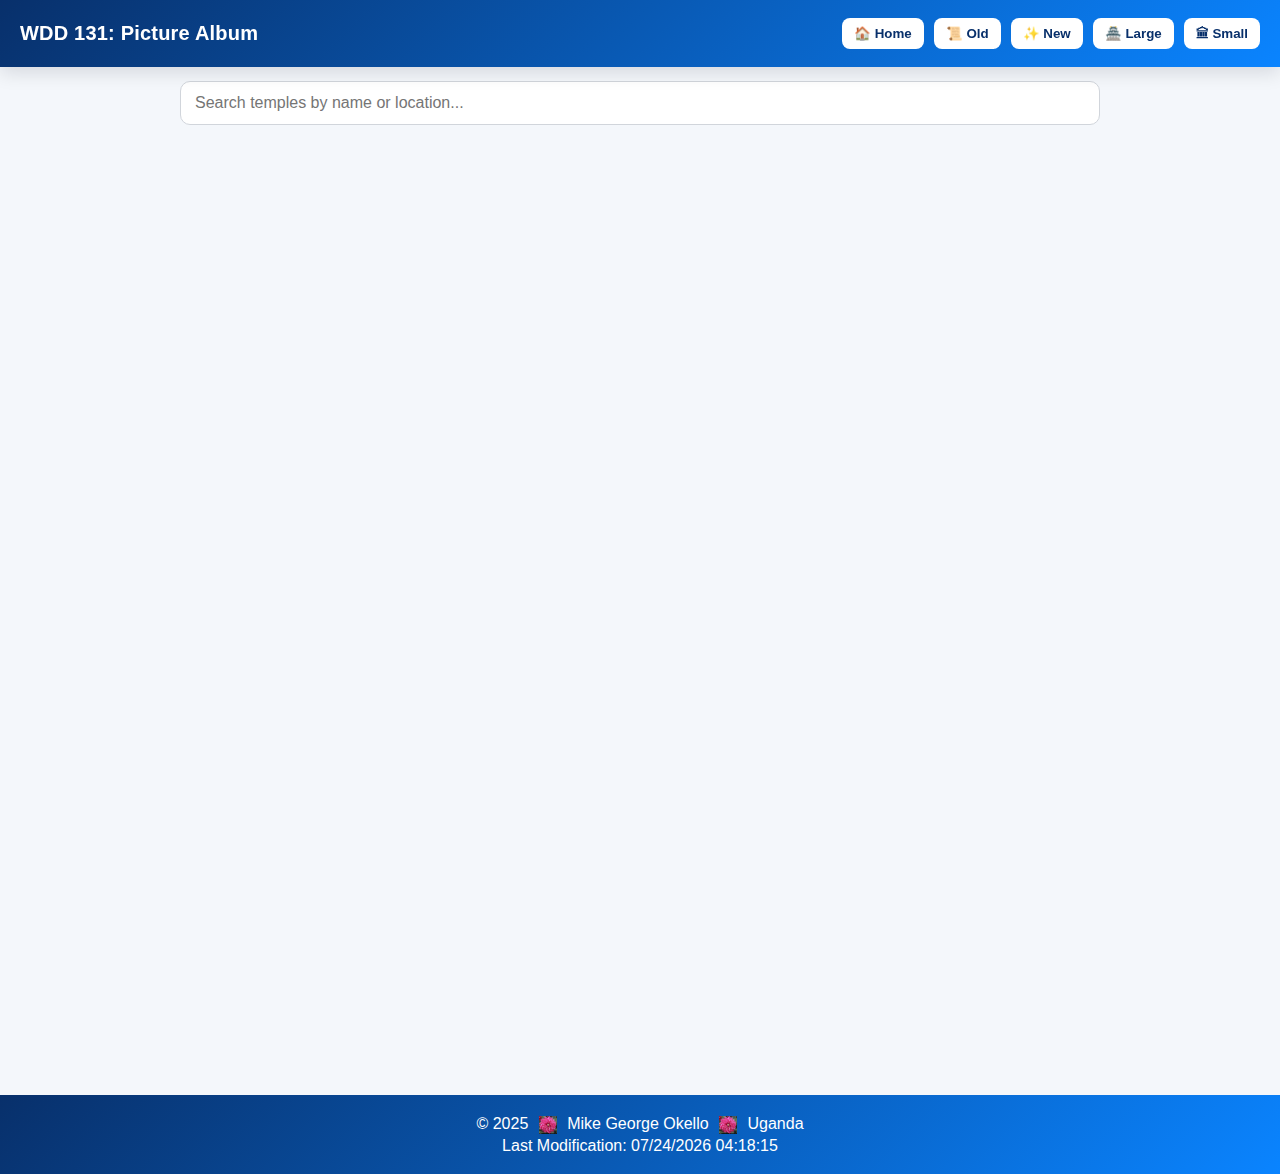
<file: filtered-temples.html>
<!DOCTYPE html>
<html lang="en">
<head>
    <meta charset="utf-8" />
    <meta name="viewport" content="width=device-width, initial-scale=1.0" />
    <title>Filtered Temples</title>

    <!-- link to CSS -->
    <link rel="stylesheet" href="styles/filtered-temples.css" />
    <script defer src="scripts/filtered-temples.js"></script>
</head>
<body>

<header class="site-header">
    <div class="header-left">
        <button id="hamburger" class="hamburger" aria-label="Open menu">
            <span></span><span></span><span></span>
        </button>
        <h1 class="site-title">WDD 131: Picture Album</h1>
    </div>

    <nav id="topNav" class="top-nav" aria-label="Primary">
        <ul>
            <li><button data-filter="home">🏠 Home</button></li>
            <li><button data-filter="old">📜 Old</button></li>
            <li><button data-filter="new">✨ New</button></li>
            <li><button data-filter="large">🏯 Large</button></li>
            <li><button data-filter="small">🏛 Small</button></li>
        </ul>
    </nav>
</header>

<!-- Search area -->
<div class="search-area">
    <input id="searchInput" type="search" placeholder="Search temples by name or location..." aria-label="Search temples">
</div>

<!-- Main Content -->
<main>
    <section id="temples-container" class="temples-container" aria-live="polite">
        <!-- cards are rendered dynamically by JS (keeps markup clean and ensures filenames used consistently) -->
    </section>
</main>

<footer>
    <p class="footer-text">
        © 2025
        <img src="" id="footer-flower-left" alt="flower" class="footer-icon">
        Mike George Okello
        <img src="" id="footer-flower-right" alt="flower" class="footer-icon">
        Uganda
    </p>
    <p class="footer-modified">
        Last Modification: <span id="lastModified"></span>
    </p>
</footer>

<!-- Lightbox -->
<div id="lightbox" class="lightbox" role="dialog" aria-hidden="true">
    <button class="close" aria-label="Close lightbox">&times;</button>
    <img class="lightbox-content" id="lightbox-img" alt="">
    <p class="lightbox-caption" id="lightbox-caption"></p>
</div>

</body>
</html>
</file>
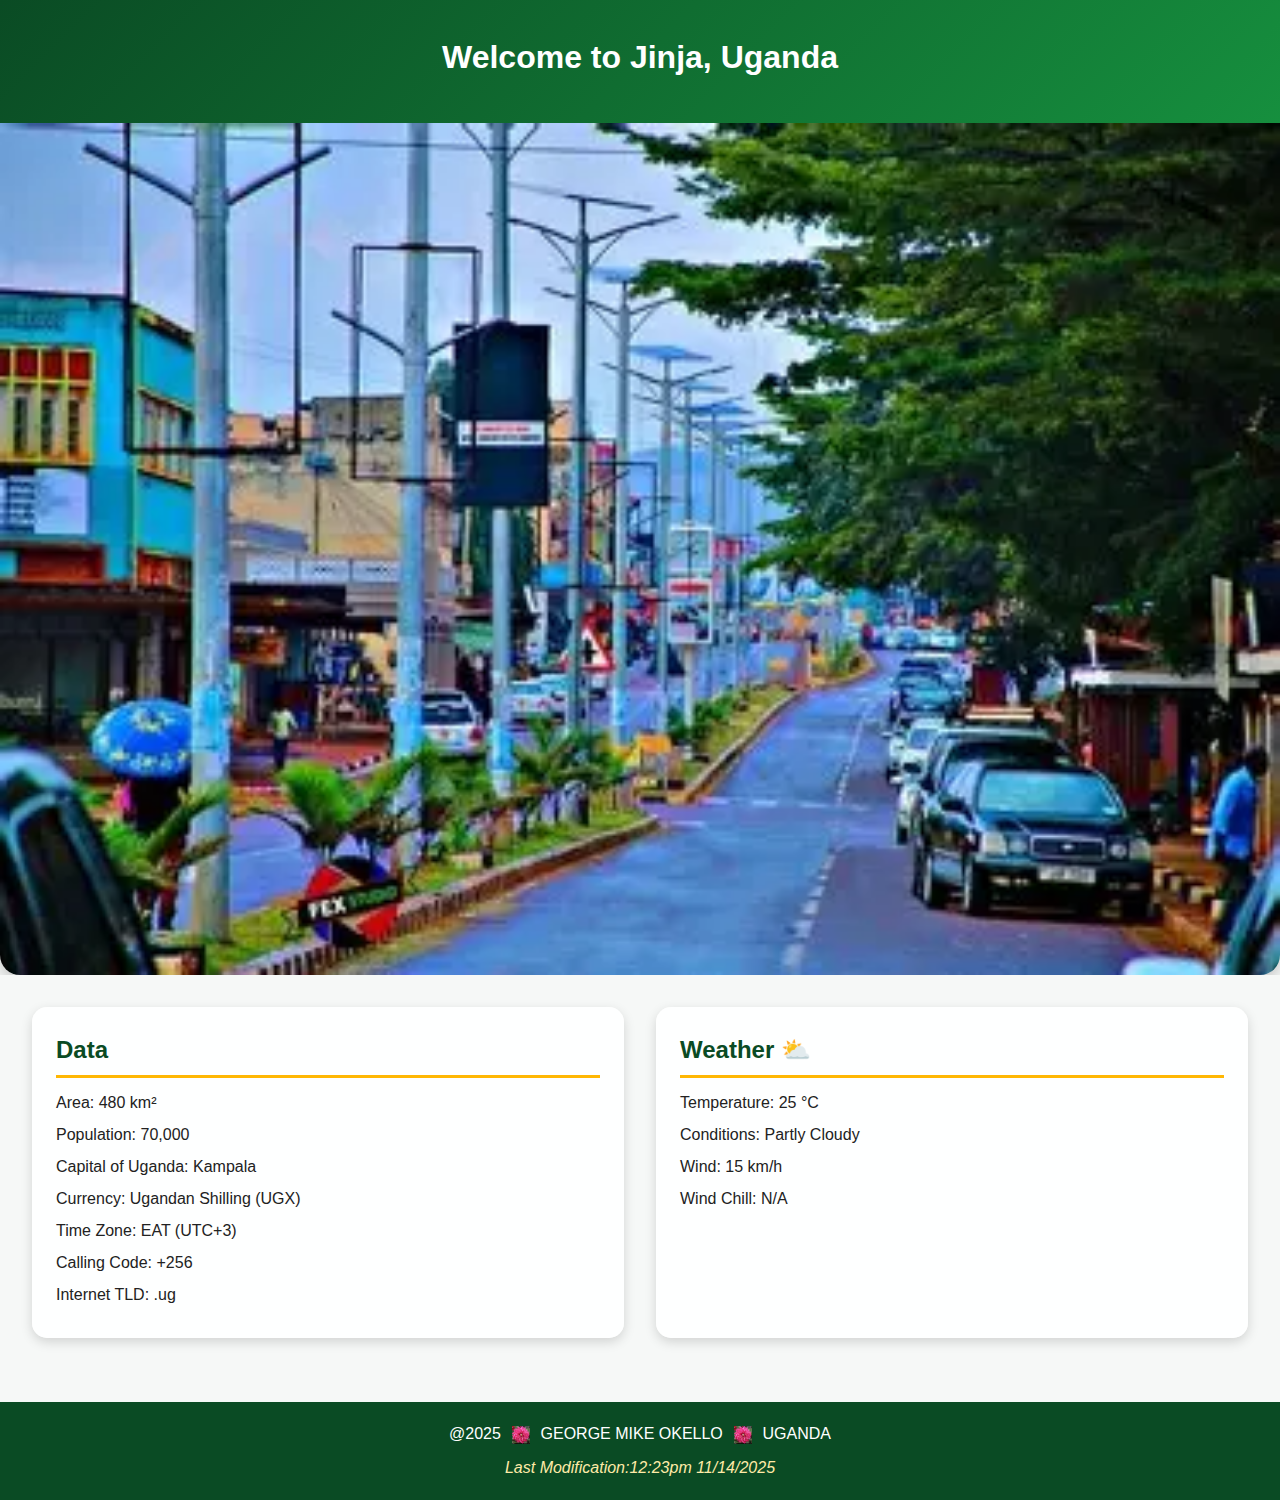
<file: place.html>
<!DOCTYPE html>
<html lang="en">
<head>
<meta charset="utf-8">
<meta name="viewport" content="width=device-width, initial-scale=1.0">
<title>Jinja, Uganda</title>
<link rel="stylesheet" href="styles/styles.css">
<script src="scripts/script.js" defer></script>
</head>
<body>
<header>
<h1>Welcome to Jinja, Uganda</h1>
</header>


<main>
<div class="layout">
<div class="hero">
<img src="images/jinja city 2.webp" alt="Jinja City" class="hero-image">
</div>


<div class="info-container">
<section class="data">
<h2>Data</h2>
<ul>
<li>Area: 480 km²</li>
<li>Population: 70,000</li>
<li>Capital of Uganda: Kampala</li>
<li>Currency: Ugandan Shilling (UGX)</li>
<li>Time Zone: EAT (UTC+3)</li>
<li>Calling Code: +256</li>
<li>Internet TLD: .ug</li>
</ul>
</section>


<section class="weather">
<h2>Weather ⛅</h2>
<ul>
<li>Temperature: <span id="temp">25</span> °C</li>
<li>Conditions: Partly Cloudy</li>
<li>Wind: <span id="wind">15</span> km/h</li>
<li>Wind Chill: <span id="windchill">N/A</span></li>
</ul>
</section>
</div>
</div>
</main>


<footer>
<p>@2025 <img src="images/flower 1.webp"> GEORGE MIKE OKELLO <img src="images/flower 1.webp"> UGANDA</p>
<p>Last Modification:12:23pm 11/14/2025</p>
</footer>
</body>
</html>
</file>
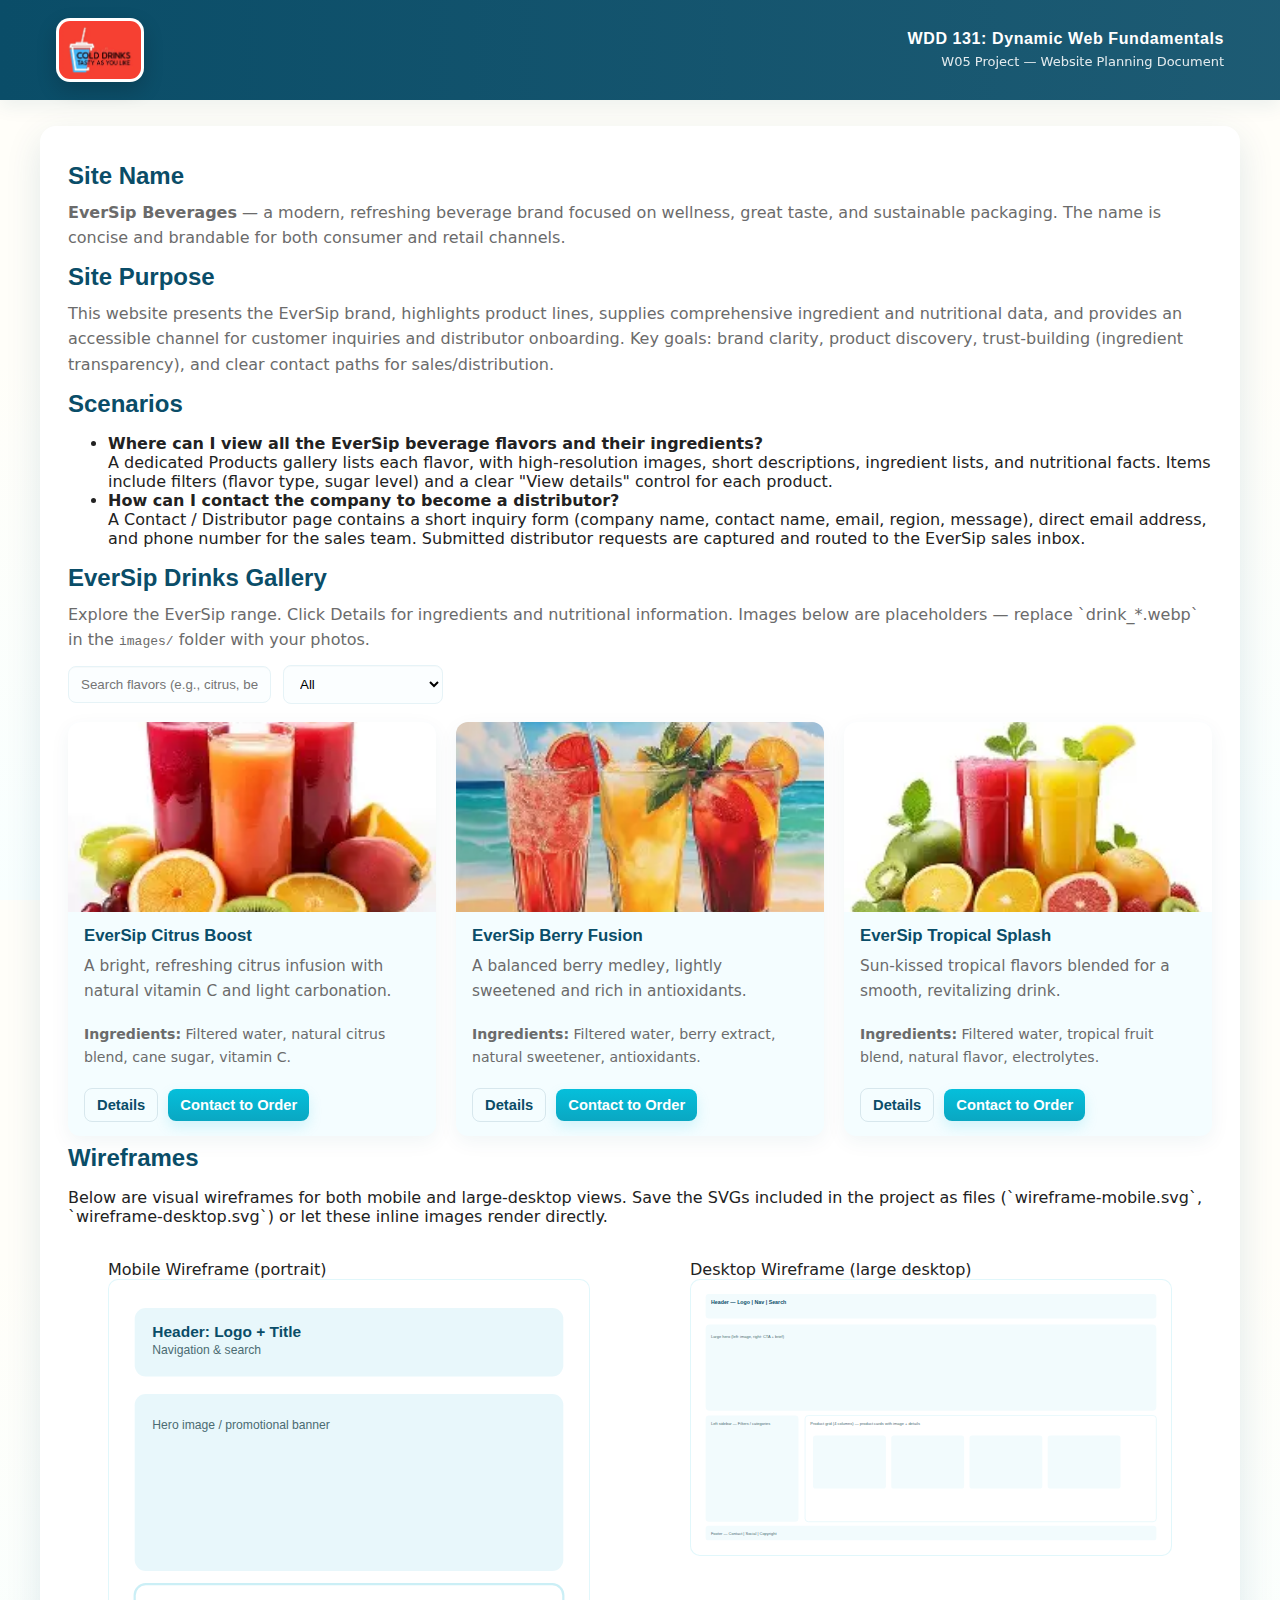
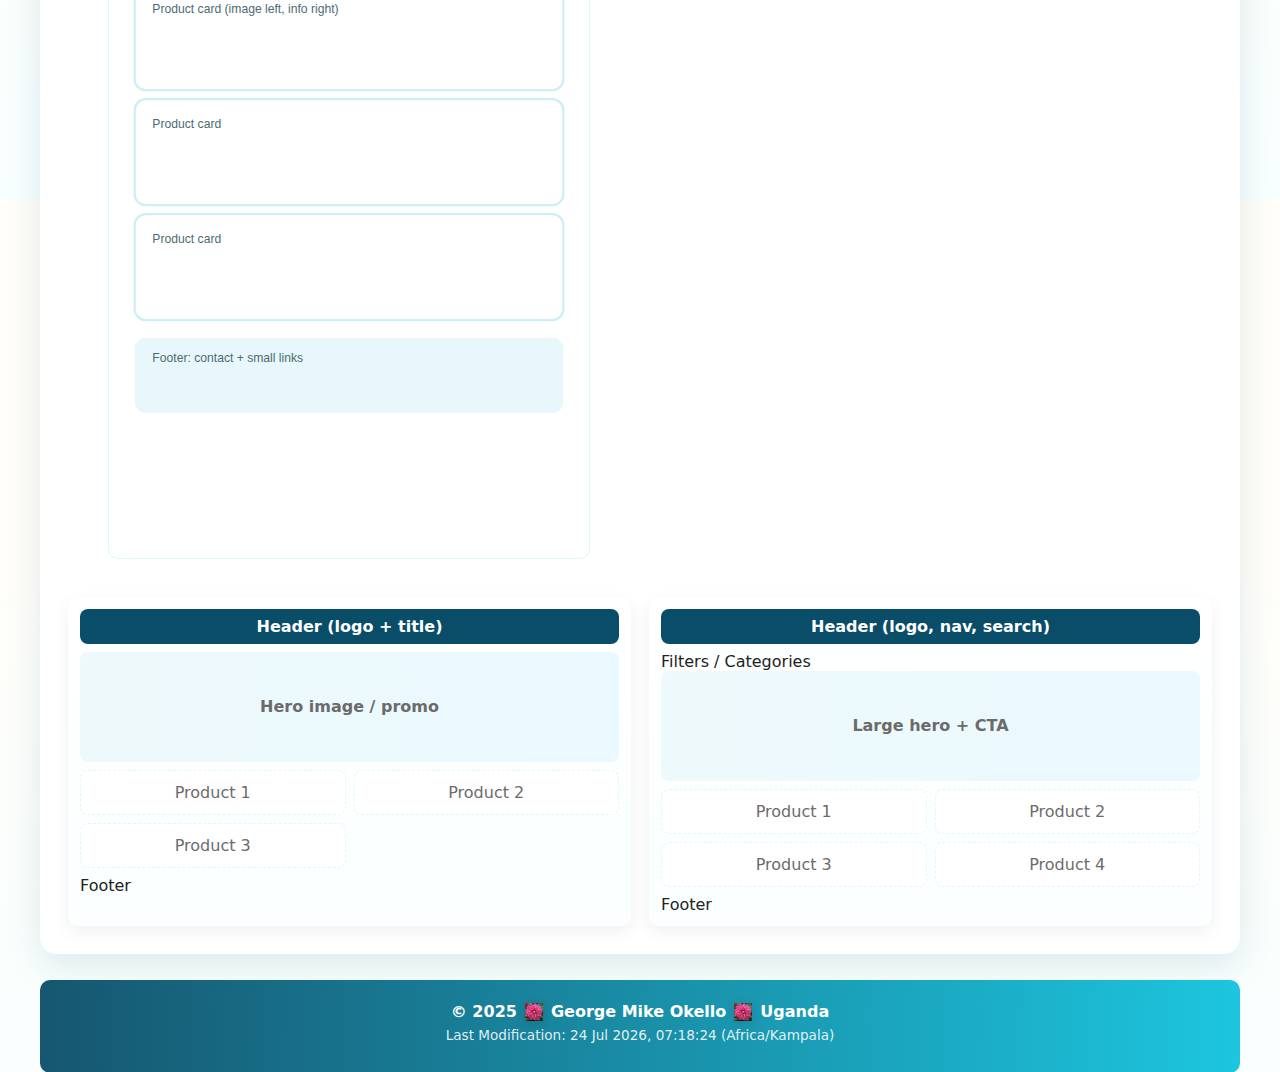
<file: siteplan.html>
<!DOCTYPE html>
<html lang="en">
<head>
    <meta charset="utf-8" />
    <meta name="viewport" content="width=device-width, initial-scale=1" />
    <title>W05 Project: Website Planning Document — EverSip</title>
    <link rel="stylesheet" href="styles/siteplan.css" />
</head>
<body>

<header>
    <div class="header-container">
        <!-- Logo: if you have an image, keep logo.png in images/; otherwise the placeholder will appear -->
        <div class="logo-wrap" aria-hidden="false">
            <img src="images/eversiplogo.webp" alt="EverSip logo" class="logo" onerror="this.style.display='none'; this.nextElementSibling.style.display='flex'">
            <!-- fallback placeholder (in case logo image missing) -->
            <div class="logo-placeholder" style="display:none" aria-hidden="true">
                <span class="logo-initials">ES</span>
                <small class="logo-tag">EverSip</small>
            </div>
        </div>

        <div class="header-text" role="banner">
            <div class="title">WDD 131: Dynamic Web Fundamentals</div>
            <div class="subtitle">W05 Project — Website Planning Document</div>
        </div>
    </div>
</header>

<main>
    <!-- Site Information -->
    <section class="site-info">
        <h2>Site Name</h2>
        <p><strong>EverSip Beverages</strong> — a modern, refreshing beverage brand focused on wellness, great taste, and sustainable packaging. The name is concise and brandable for both consumer and retail channels.</p>

        <h2>Site Purpose</h2>
        <p>This website presents the EverSip brand, highlights product lines, supplies comprehensive ingredient and nutritional data, and provides an accessible channel for customer inquiries and distributor onboarding. Key goals: brand clarity, product discovery, trust-building (ingredient transparency), and clear contact paths for sales/distribution.</p>

        <h2>Scenarios</h2>
        <ul>
            <li><strong>Where can I view all the EverSip beverage flavors and their ingredients?</strong><br>
                A dedicated <em>Products</em> gallery lists each flavor, with high-resolution images, short descriptions, ingredient lists, and nutritional facts. Items include filters (flavor type, sugar level) and a clear "View details" control for each product.</li>

            <li><strong>How can I contact the company to become a distributor?</strong><br>
                A <em>Contact / Distributor</em> page contains a short inquiry form (company name, contact name, email, region, message), direct email address, and phone number for the sales team. Submitted distributor requests are captured and routed to the EverSip sales inbox.</li>
        </ul>
    </section>

    <!-- EverSip Drinks Gallery -->
    <section class="product-gallery" aria-labelledby="gallery-heading">
        <h2 id="gallery-heading">EverSip Drinks Gallery</h2>
        <p>Explore the EverSip range. Click <em>Details</em> for ingredients and nutritional information. Images below are placeholders — replace `drink_*.webp` in the <code>images/</code> folder with your photos.</p>

        <div class="drink-controls">
            <input type="text" id="search" placeholder="Search flavors (e.g., citrus, berry)" aria-label="Search flavors">
            <select id="filter" aria-label="Filter by">
                <option value="">All</option>
                <option value="low-sugar">Low Sugar</option>
                <option value="vitamin">Vitamin Boost</option>
            </select>
        </div>

        <div class="drink-images" id="productList">
            <!-- Template item: copy/duplicate as needed. Replace image files in images/ folder. -->
            <article class="drink-item" tabindex="0" aria-labelledby="d1-title">
                <img src="images/cold drink4.webp" alt="EverSip Citrus Boost" onerror="this.src='images/drink_placeholder.png'">
                <div class="drink-body">
                    <h3 id="d1-title">EverSip Citrus Boost</h3>
                    <p class="desc">A bright, refreshing citrus infusion with natural vitamin C and light carbonation.</p>
                    <p class="ingredients"><strong>Ingredients:</strong> Filtered water, natural citrus blend, cane sugar, vitamin C.</p>
                    <div class="card-actions">
                        <button class="btn btn-outline">Details</button>
                        <button class="btn btn-primary">Contact to Order</button>
                    </div>
                </div>
            </article>

            <article class="drink-item" tabindex="0" aria-labelledby="d2-title">
                <img src="images/cold drink2.webp" alt="EverSip Berry Fusion" onerror="this.src='images/drink_placeholder.png'">
                <div class="drink-body">
                    <h3 id="d2-title">EverSip Berry Fusion</h3>
                    <p class="desc">A balanced berry medley, lightly sweetened and rich in antioxidants.</p>
                    <p class="ingredients"><strong>Ingredients:</strong> Filtered water, berry extract, natural sweetener, antioxidants.</p>
                    <div class="card-actions">
                        <button class="btn btn-outline">Details</button>
                        <button class="btn btn-primary">Contact to Order</button>
                    </div>
                </div>
            </article>

            <article class="drink-item" tabindex="0" aria-labelledby="d3-title">
                <img src="images/cold drink5.webp" alt="EverSip Tropical Splash" onerror="this.src='images/drink_placeholder.png'">
                <div class="drink-body">
                    <h3 id="d3-title">EverSip Tropical Splash</h3>
                    <p class="desc">Sun-kissed tropical flavors blended for a smooth, revitalizing drink.</p>
                    <p class="ingredients"><strong>Ingredients:</strong> Filtered water, tropical fruit blend, natural flavor, electrolytes.</p>
                    <div class="card-actions">
                        <button class="btn btn-outline">Details</button>
                        <button class="btn btn-primary">Contact to Order</button>
                    </div>
                </div>
            </article>
        </div>
    </section>

    <!-- Wireframes Section: both SVG images and a CSS-only diagram fallback -->
    <section class="wireframes" aria-labelledby="wireframes-heading">
        <h2 id="wireframes-heading">Wireframes</h2>
        <p>Below are visual wireframes for both mobile and large-desktop views. Save the SVGs included in the project as files (`wireframe-mobile.svg`, `wireframe-desktop.svg`) or let these inline images render directly.</p>

        <div class="wireframe-grid">
            <!-- Inline SVG images (also provided as separate files below) -->
            <figure>
                <figcaption>Mobile Wireframe (portrait)</figcaption>
                <img src="images/wireframe-mobile.svg" alt="Mobile wireframe sketch" class="wireframe-image">
            </figure>

            <figure>
                <figcaption>Desktop Wireframe (large desktop)</figcaption>
                <img src="images/wireframe-desktop.svg" alt="Desktop wireframe sketch" class="wireframe-image">
            </figure>
        </div>

        <!-- CSS-only simplified wireframe diagrams for quick printing / HTML-only preview -->
        <div class="wireframe-css">
            <div class="wf-mobile">
                <div class="wf-header">Header (logo + title)</div>
                <div class="wf-hero">Hero image / promo</div>
                <div class="wf-grid">
                    <div class="wf-card">Product 1</div>
                    <div class="wf-card">Product 2</div>
                    <div class="wf-card">Product 3</div>
                </div>
                <div class="wf-footer">Footer</div>
            </div>

            <div class="wf-desktop">
                <div class="wf-header">Header (logo, nav, search)</div>
                <div class="wf-main">
                    <div class="wf-aside">Filters / Categories</div>
                    <div class="wf-content">
                        <div class="wf-hero">Large hero + CTA</div>
                        <div class="wf-gridwide">
                            <div class="wf-card">Product 1</div>
                            <div class="wf-card">Product 2</div>
                            <div class="wf-card">Product 3</div>
                            <div class="wf-card">Product 4</div>
                        </div>
                    </div>
                </div>
                <div class="wf-footer">Footer</div>
            </div>
        </div>
    </section>
</main>

<footer>
    <p class="footer-text">
        © 2025
        <img src="images/flower 1.webp" alt="" class="footer-icon" aria-hidden="true">
        George Mike Okello
        <img src="images/flower 1.webp" alt="" class="footer-icon" aria-hidden="true">
        Uganda
    </p>
    <p class="footer-modified">Last Modification: <span id="lastModified"></span> (Africa/Kampala)</p>
</footer>

<script>
    // Set last modified display to Africa/Kampala time (24-hour)
    try {
        const opts = { timeZone: 'Africa/Kampala', year: 'numeric', month: 'short', day: '2-digit', hour: '2-digit', minute: '2-digit', second: '2-digit', hour12: false };
        document.getElementById('lastModified').textContent = new Date().toLocaleString('en-GB', opts);
    } catch (e) {
        document.getElementById('lastModified').textContent = new Date().toLocaleString();
    }
</script>

</body>
</html>
</file>
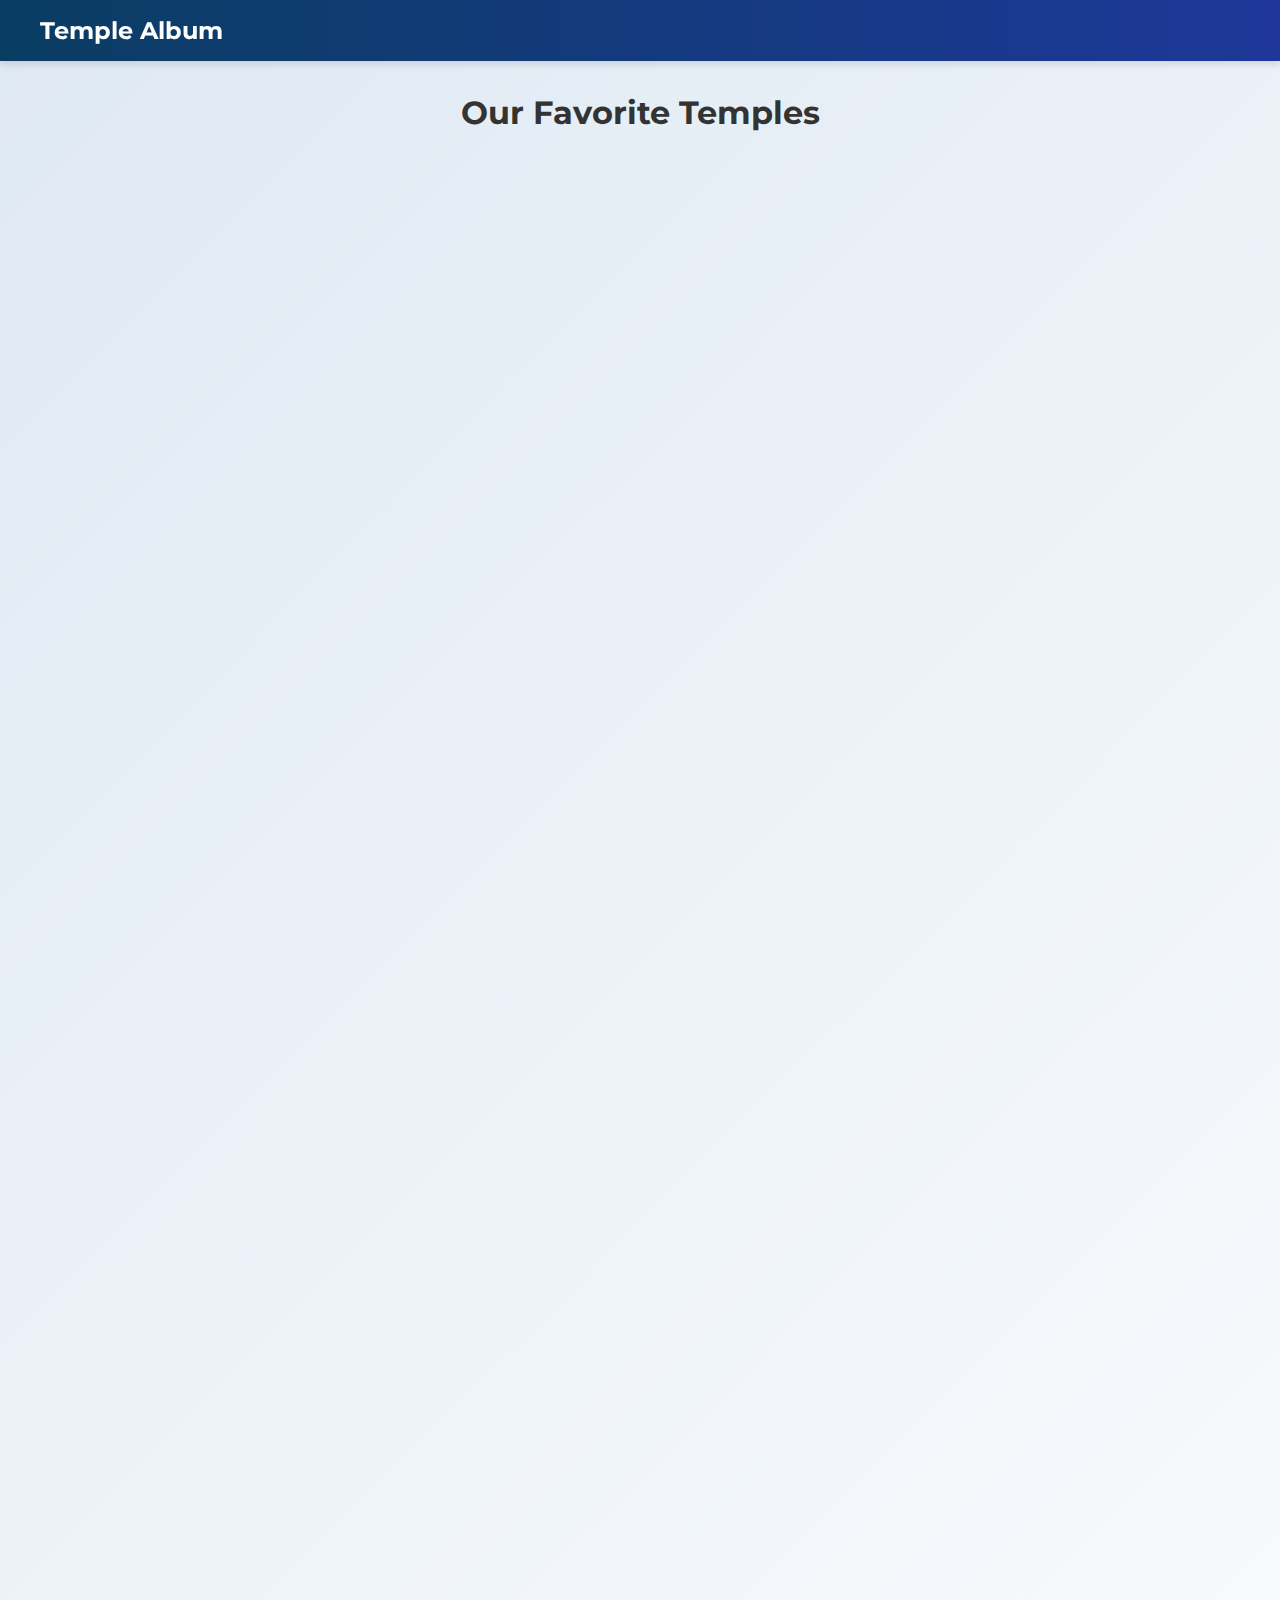
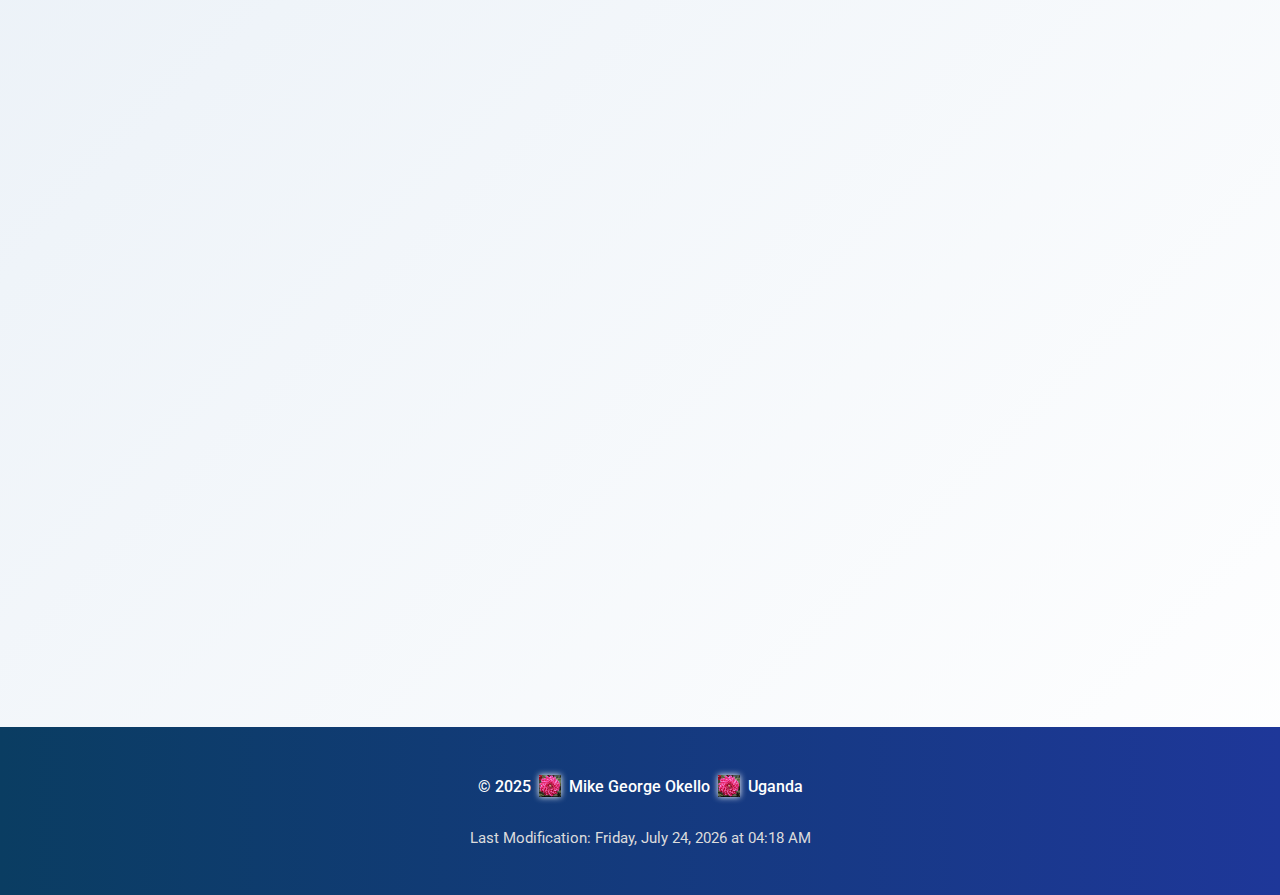
<file: temples.html>
<!DOCTYPE html>
<html lang="en">
<head>
  <meta charset="utf-8">
  <meta name="viewport" content="width=device-width, initial-scale=1.0">
  <title>Temple Album</title>
  <link href="https://fonts.googleapis.com/css2?family=Montserrat:wght@400;700&family=Roboto:wght@400;700&display=swap" rel="stylesheet">
  <!-- CSS -->
  <link rel="stylesheet" href="styles/temples.css">
<link rel="stylesheet" href="styles/temples-large.css">
<script defer src="scripts/temples.js"></script>
</head>
<body>
  <!-- Header -->
  <header>
    <div class="header-container">
      <h1>Temple Album</h1>
      <button class="hamburger" id="hamburger">&#9776;</button>
      <nav id="nav-menu">
        <ul>
          <li><a href="#" data-filter="all" class="active">Home</a></li>
          <li><a href="#" data-filter="old">Old</a></li>
          <li><a href="#" data-filter="new">New</a></li>
          <li><a href="#" data-filter="large">Large</a></li>
          <li><a href="#" data-filter="small">Small</a></li>
        </ul>
      </nav>
    </div>
  </header>

  <!-- Main Content -->
  <main>
    <h1>Our Favorite Temples</h1>
    <div class="album-grid fade-in">
      <figure data-category="old large">
        <img src="images/temple 1.webp" alt="Salt Lake Temple" class="lightbox-trigger">
        <figcaption>
          Salt Lake Temple<br>
          A magnificent historic temple set amidst serene gardens, offering spiritual peace and architectural wonder for all visitors.
        </figcaption>
      </figure>
      <figure data-category="new large">
        <img src="images/temple 2.webp" alt="Rome Italy Temple" class="lightbox-trigger">
        <figcaption>
          Rome Italy Temple<br>
          Stunning temple in the heart of Rome with intricate carvings, rich history, and an awe-inspiring sacred atmosphere.
        </figcaption>
      </figure>
      <figure data-category="new small">
        <img src="images/temple 3.webp" alt="Paris France Temple" class="lightbox-trigger">
        <figcaption>
          Paris France Temple<br>
          Beautifully designed temple blending classical elegance with peaceful surroundings, perfect for quiet reflection and photography.
        </figcaption>
      </figure>
      <figure data-category="old small">
        <img src="images/temple 4.webp" alt="Tokyo Japan Temple" class="lightbox-trigger">
        <figcaption>
          Tokyo Japan Temple<br>
          Traditional Japanese temple surrounded by lush greenery, tranquil ponds, and harmonious architecture capturing cultural essence.
        </figcaption>
      </figure>
      <figure data-category="old large">
        <img src="images/temple 5.webp" alt="London England Temple" class="lightbox-trigger">
        <figcaption>
          London England Temple<br>
          Majestic temple with stunning gothic design, offering a serene spiritual retreat in the bustling city of London.
        </figcaption>
      </figure>
      <figure data-category="new large">
        <img src="images/temple 6.webp" alt="Sydney Australia Temple" class="lightbox-trigger">
        <figcaption>
          Sydney Australia Temple<br>
          A modern architectural marvel overlooking scenic landscapes, providing visitors a peaceful escape and spiritual enlightenment.
        </figcaption>
      </figure>
      <figure data-category="old small">
        <img src="images/temple 7.webp" alt="Mexico City Temple" class="lightbox-trigger">
        <figcaption>
          Mexico City Temple<br>
          Historical temple with vibrant decorations, rich heritage, and a welcoming environment that inspires awe and admiration.
        </figcaption>
      </figure>
      <figure data-category="new small">
        <img src="images/temple 8.webp" alt="New Delhi India Temple" class="lightbox-trigger">
        <figcaption>
          New Delhi India Temple<br>
          Elegant temple showcasing Indian craftsmanship and spirituality, surrounded by gardens and tranquil meditation areas.
        </figcaption>
      </figure>
      <figure data-category="old large">
        <img src="images/temple 9.webp" alt="Toronto Canada Temple" class="lightbox-trigger">
        <figcaption>
          Toronto Canada Temple<br>
          Iconic temple combining modern and traditional elements, offering visitors a magical experience of peace and reflection.
        </figcaption>
      </figure>
    </div>
  </main>

  <!-- Footer -->
  <footer>
    <p class="footer-text">
      © 2025 
      <img src="images/flower 1.webp" alt="flower" class="footer-icon"> 
      Mike George Okello 
      <img src="images/flower 1.webp" alt="flower" class="footer-icon"> 
      Uganda
    </p>
    <p class="footer-modified">
      Last Modification: <span id="lastModified"></span>
    </p>
  </footer>

  <!-- Lightbox Modal -->
  <div id="lightbox" class="lightbox">
    <span class="close">&times;</span>
    <img class="lightbox-content" id="lightbox-img">
    <div class="lightbox-caption" id="lightbox-caption"></div>
  </div>
</body>
</html>
</file>
<file: styles/styles.css>
/* ========== GLOBAL STYLES ========== */
:root {
  --primary-color: #0a4b24; /* Deep green */
  --secondary-color: #ffb703; /* Warm gold */
  --light-bg: #f6f8f7;
  --overlay-bg: rgba(255, 255, 255, 0.9);
  --text-color: #222;
  --font-main: 'Segoe UI', Tahoma, Geneva, Verdana, sans-serif;
}

* {
  margin: 0;
  padding: 0;
  box-sizing: border-box;
}

body {
  background-color: var(--light-bg);
  color: var(--text-color);
  font-family: var(--font-main);
  line-height: 1.6;
}

/* ========== HEADER ========== */
header {
  background: linear-gradient(135deg, var(--primary-color), #168f3e);
  color: white;
  text-align: center;
  padding: 2rem 1rem;
  box-shadow: 0 4px 10px rgba(0,0,0,0.3);
}

header .logo {
  height: 60px;
  margin-bottom: 0.5rem;
}

header h1 {
  font-size: 2rem;
  margin-bottom: 0.5rem;
}

header .subtitle {
  font-style: italic;
  color: #f0f0f0;
}

/* ========== HERO IMAGE ========== */
.hero {
  width: 100%;
  overflow: hidden;
}

.hero-image {
  width: 100%;
  height: auto;
  display: block;
  border-radius: 0 0 20px 20px;
  box-shadow: 0 6px 15px rgba(0,0,0,0.2);
}

/* ========== INFORMATION CONTAINER ========== */
.info-container {
  display: flex;
  flex-wrap: wrap;
  justify-content: center;
  gap: 2rem;
  padding: 2rem;
}

.data, .weather {
  flex: 1 1 320px;
  background-color: var(--overlay-bg);
  border-radius: 15px;
  padding: 1.5rem;
  box-shadow: 0 4px 12px rgba(0,0,0,0.15);
  transition: transform 0.3s ease;
}

.data:hover, .weather:hover {
  transform: translateY(-5px);
}

.data h2, .weather h2 {
  color: var(--primary-color);
  font-size: 1.5rem;
  border-bottom: 3px solid var(--secondary-color);
  margin-bottom: 0.8rem;
  padding-bottom: 0.3rem;
}

ul {
  list-style: none;
  padding-left: 0;
}

li {
  margin: 0.4rem 0;
}

/* ========== FOOTER ========== */
footer {
  background: var(--primary-color);
  color: white;
  text-align: center;
  padding: 1.2rem;
  font-size: 1rem;
  margin-top: 2rem;
}

footer img {
  height: 18px;
  vertical-align: middle;
  margin: 0 0.4rem;
}

footer p:last-child {
  margin-top: 0.5rem;
  font-style: italic;
  color: #ffeaa7;
}

/* ========== RESPONSIVE ========== */
@media (max-width: 768px) {
  header h1 {
    font-size: 1.5rem;
  }

  .info-container {
    flex-direction: column;
    gap: 1.5rem;
  }

  .data, .weather {
    flex: 1 1 100%;
  }
}
</file>
<file: styles/siteplan.css>
/* -------------------------
   EverSip - siteplan.css
   Polished, professional layout
   ------------------------- */

:root{
    --primary:#0A4D68;
    --secondary:#05BFDB;
    --accent:#FFF8E3;
    --muted:#6b6b6b;
    --text:#222;
    --card-bg:#f4fdff;
    --radius:12px;
    --max-width:1200px;
    --shadow-soft: 0 6px 18px rgba(10,77,104,0.08);
    --shadow-strong: 0 12px 36px rgba(10,77,104,0.12);
    --glass: rgba(255,255,255,0.6);
    font-synthesis: none;
}

* {box-sizing: border-box; -webkit-font-smoothing:antialiased; -moz-osx-font-smoothing:grayscale;}
html,body{height:100%; margin:0; padding:0; font-family: "Roboto", system-ui, -apple-system, "Segoe UI", Roboto, "Helvetica Neue", Arial; color:var(--text);}
body{background: linear-gradient(180deg, #fffef9 0%, #fffef9 40%, #f8ffff 100%);}

/* ---------- Header ---------- */
header { background: linear-gradient(90deg, var(--primary), rgba(10,77,104,0.92)); color: #fff; padding:18px 12px; box-shadow: var(--shadow-soft); }
.header-container { max-width:var(--max-width); margin:0 auto; display:flex; align-items:center; justify-content:space-between; gap:20px; padding:0 16px; }

/* Logo area */
.logo-wrap { display:flex; align-items:center; gap:12px; flex:0 0 auto; }
.logo { width:88px; height:auto; border-radius:14px; box-shadow: 0 8px 20px rgba(0,0,0,0.18); border: 3px solid rgba(255,255,255,0.08); background: #fff; object-fit:cover; }
.logo-placeholder { width:88px; height:88px; display:flex; align-items:center; justify-content:center; flex-direction:column; gap:2px;
    border-radius:14px; background: linear-gradient(135deg,#05BFDB,#0A4D68); color:white; box-shadow: 0 8px 20px rgba(0,0,0,0.18); font-weight:600; }
.logo-initials { font-size:28px; font-family: 'Poppins', sans-serif; }
.logo-tag { font-size:11px; opacity:0.95; }

/* Header text */
.header-text { flex:1 1 auto; text-align:right; }
.header-text .title { font-family: 'Poppins', sans-serif; font-size:16px; font-weight:600; letter-spacing:0.6px; }
.header-text .subtitle { font-size:13px; color: rgba(255,255,255,0.92); opacity:0.95; margin-top:6px; font-weight:500; }

/* ---------- Main ---------- */
main { max-width: var(--max-width); margin:26px auto; padding:28px; background:#ffffff; border-radius:16px; box-shadow: var(--shadow-strong); }

/* Section headings */
.site-info h2, .product-gallery h2, .wireframes h2 { font-family:'Poppins', sans-serif; color:var(--primary); margin:8px 0 10px; }
.site-info p, .product-gallery p { color:var(--muted); line-height:1.6; margin:0 0 12px; }

/* Drink controls */
.drink-controls { display:flex; gap:12px; align-items:center; margin:8px 0 18px; }
.drink-controls input[type="text"], .drink-controls select {
    padding:10px 12px; border-radius:8px; border:1px solid #e6f3f7; background:#fbfeff; min-width:160px;
    box-shadow: inset 0 1px 0 rgba(0,0,0,0.02);
}

/* ---------- Drinks gallery ---------- */
.drink-images { display:grid; grid-template-columns: repeat(auto-fit, minmax(260px, 1fr)); gap:20px; margin-top:12px; }
.drink-item { background:var(--card-bg); border-radius:12px; overflow:hidden; box-shadow: 0 6px 20px rgba(10,77,104,0.06); transition: transform .28s cubic-bezier(.2,.9,.2,1), box-shadow .28s; display:flex; flex-direction:column; }
.drink-item:focus { outline: 3px solid rgba(5,191,219,0.18); transform: translateY(-6px); box-shadow: var(--shadow-strong); }
.drink-item:hover { transform: translateY(-6px); box-shadow: var(--shadow-strong); }

.drink-item img { width:100%; height:190px; object-fit:cover; display:block; }
.drink-body { padding:14px 16px; display:flex; flex-direction:column; gap:8px; }
.drink-body h3 { margin:0; font-size:1.05rem; font-weight:600; color: var(--primary); font-family:'Poppins', sans-serif; }
.desc { margin:0; color:var(--muted); font-size:0.96rem; }
.ingredients { margin:0; font-size:0.88rem; color:#4a4a4a; }

/* Card action buttons */
.card-actions { margin-top:auto; display:flex; gap:10px; align-items:center; }
.btn { padding:8px 12px; border-radius:8px; border:0; cursor:pointer; font-weight:600; font-size:0.92rem; }
.btn-primary { background: linear-gradient(180deg,var(--secondary), #0aa7c2); color:#fff; box-shadow: 0 6px 14px rgba(5,191,219,0.15); }
.btn-outline { background:transparent; color:var(--primary); border:1px solid rgba(10,77,104,0.12); }

/* ---------- Wireframes area ---------- */
.wireframe-grid { display:grid; grid-template-columns: 1fr 1fr; gap:20px; margin-top:18px; align-items:start; }
.wireframe-image { width:100%; border-radius:10px; border:1px solid rgba(5,191,219,0.12); background:#fff; padding:8px; }

/* CSS-only small wireframe diagrams */
.wireframe-css { margin-top:18px; display:flex; gap:18px; flex-direction:row; flex-wrap:wrap; }
.wf-mobile, .wf-desktop { border-radius:10px; background: linear-gradient(180deg,#ffffff,#fbffff); padding:12px; box-shadow: 0 6px 18px rgba(0,0,0,0.06); flex:1 1 320px; }
.wf-mobile .wf-header, .wf-desktop .wf-header { background:var(--primary); color:#fff; padding:8px; border-radius:8px; font-weight:600; margin-bottom:8px; text-align:center;}
.wf-hero { background: linear-gradient(90deg,#eef9fb,#e9f9ff); height:110px; border-radius:8px; margin-bottom:8px; display:flex; align-items:center; justify-content:center; color:var(--muted); font-weight:600;}
.wf-grid, .wf-gridwide { display:grid; gap:8px; grid-template-columns: repeat(2, 1fr); margin-bottom:8px; }
.wf-card { background:#fff; border:1px dashed rgba(5,191,219,0.12); padding:12px; border-radius:8px; text-align:center; color:var(--muted); }

/* ---------- Footer ---------- */
footer { margin-top:22px; padding:16px 12px; text-align:center; color:#fff; background: linear-gradient(90deg, rgba(10,77,104,0.95), rgba(5,191,219,0.9)); border-radius:10px; max-width:var(--max-width); margin-left:auto; margin-right:auto; }
.footer-text { margin:6px 0 0; font-weight:600; display:flex; align-items:center; gap:8px; justify-content:center; }
.footer-icon { width:18px; height:auto; opacity:0.95; transform: translateY(1px); filter: drop-shadow(0 2px 6px rgba(0,0,0,0.15)); }
.footer-modified { font-size:0.85rem; color: rgba(255,255,255,0.88); margin-top:6px; }

/* ---------- Responsiveness ---------- */
@media (max-width: 980px) {
    .header-text { text-align:left; }
    .header-container { flex-wrap:wrap; gap:12px; }
    .wireframe-grid { grid-template-columns: 1fr; }
}

@media (max-width: 560px) {
    .drink-item img { height:160px; }
    main { padding:18px; }
    .header-text .title { font-size:14px; }
    .header-text .subtitle { font-size:12px; }
}
</file>
<file: styles/temples.css>
/* ===== Global Styles for Small Screens ===== */
body {
  font-family: 'Roboto', sans-serif;
  margin: 0;
  background: linear-gradient(135deg, #dfe9f3, #ffffff);
  color: #333;
  scroll-behavior: smooth;
}

/* Header */
header {
  background: linear-gradient(90deg, #0a3d62, #1e3799);
  color: white;
  padding: 1rem;
  position: sticky;
  top: 0;
  z-index: 1000;
  box-shadow: 0 4px 6px rgba(0,0,0,0.1);
}

.header-container {
  display: flex;
  justify-content: space-between;
  align-items: center;
  max-width: 1200px;
  margin: auto;
}

header h1 {
  font-family: 'Montserrat', sans-serif;
  font-size: 1.5rem;
  margin: 0;
}

/* Navigation */
nav ul {
  list-style: none;
  margin: 0;
  padding: 0;
  display: none;
  flex-direction: column;
}

nav ul li a {
  color: white;
  text-decoration: none;
  font-weight: 500;
  padding: 0.5rem 1rem;
  display: block;
  border-radius: 6px;
  transition: all 0.3s ease;
}

nav ul li a:hover, nav ul li a.active {
  background: linear-gradient(90deg, #ff8a00, #e52e71);
  transform: scale(1.05);
  box-shadow: 0 4px 12px rgba(0,0,0,0.2);
}

/* Hamburger */
.hamburger {
  font-size: 1.5rem;
  background: none;
  border: none;
  color: white;
  cursor: pointer;
}

/* Main */
main {
  max-width: 1200px;
  margin: 2rem auto;
  padding: 0 1rem;
}

main h1 {
  text-align: center;
  font-family: 'Montserrat', sans-serif;
  font-size: 2rem;
  margin-bottom: 2rem;
}

/* Album Grid */
.album-grid {
  display: grid;
  grid-template-columns: 1fr;
  gap: 1.5rem;
  justify-items: center;
  transition: all 0.5s ease;
  opacity: 0;
}

/* Figures / Cards */
figure {
  width: 100%;
  max-width: 300px;
  margin: 0;
  background: white;
  border-radius: 12px;
  overflow: hidden;
  box-shadow: 0 8px 15px rgba(0,0,0,0.1);
  transition: transform 0.4s ease, box-shadow 0.4s ease;
  cursor: pointer;
}

figure:hover {
  transform: scale(1.05);
  box-shadow: 0 12px 20px rgba(255,138,0,0.3);
}

figure img {
  width: 100%;
  height: auto;
  display: block;
  transition: transform 0.4s ease;
}

figure:hover img {
  transform: scale(1.03);
}

figcaption {
  padding: 0.8rem;
  text-align: center;
  background: linear-gradient(120deg, #f5f5f5, #e0e0e0);
  font-weight: 500;
  font-size: 0.9rem;
  color: #333;
  line-height: 1.4;
  transition: background 0.3s ease, color 0.3s ease;
}

figure:hover figcaption {
  background: linear-gradient(120deg, #ffecd2, #fcb69f);
  color: #1e3799;
}

/* Lightbox */
.lightbox {
  display: none;
  position: fixed;
  z-index: 2000;
  left: 0;
  top: 0;
  width: 100%;
  height: 100%;
  background: rgba(0,0,0,0.9);
}

.lightbox-content {
  display: block;
  margin: 5% auto;
  max-width: 90%;
  border-radius: 10px;
  box-shadow: 0 15px 30px rgba(0,0,0,0.5);
  animation: zoom 0.4s ease;
}

@keyframes zoom {
  from { transform: scale(0.7); }
  to { transform: scale(1); }
}

.close {
  position: absolute;
  top: 20px;
  right: 35px;
  color: white;
  font-size: 40px;
  cursor: pointer;
  transition: 0.3s;
}

.close:hover {
  color: #ff8a00;
}

.lightbox-caption {
  text-align: center;
  color: #ccc;
  margin-top: 10px;
  font-size: 0.95rem;
}

/* Footer */
footer {
  background: linear-gradient(90deg, #0a3d62, #1e3799);
  color: white;
  text-align: center;
  padding: 1.5rem 1rem;
  font-size: 0.95rem;
}

.footer-text {
  display: flex;
  justify-content: center;
  align-items: center;
  flex-wrap: wrap;
  gap: 0.5rem;
}

.footer-icon {
  width: 20px;
  height: 20px;
  vertical-align: middle;
}

.footer-modified {
  margin-top: 0.5rem;
  font-size: 0.9rem;
  color: #dcdcdc;
}

/* Fade-in Animation */
.fade-in {
  animation: fadeInUp 1.2s ease forwards;
}

@keyframes fadeInUp {
  0% { opacity: 0; transform: translateY(30px); }
  100% { opacity: 1; transform: translateY(0); }
}

/* Responsive adjustments for medium screens */
@media screen and (min-width: 480px) {
  .album-grid {
    grid-template-columns: repeat(2, 1fr);
  }
}
</file>
<file: styles/temples-large.css>
/* ===== Large Screen Styles ===== */
@media screen and (min-width: 1024px) {

  /* Hero/Main Header */
  .hero {
    padding: 8rem 2rem;
    text-align: center;
  }
  .hero h2 {
    font-size: 3rem;
    color: #1e3799;
    text-shadow: 2px 2px 6px rgba(0,0,0,0.2);
  }
  .hero p {
    font-size: 1.3rem;
    color: #333;
    margin-top: 1rem;
    line-height: 1.6;
  }

  /* Album Grid */
  .album-grid {
    display: grid;
    grid-template-columns: repeat(3, 1fr);
    gap: 2rem;
    justify-items: center;
    padding: 2rem 0;
  }

  figure {
    width: 100%;
    max-width: 350px;
    background: white;
    border-radius: 15px;
    overflow: hidden;
    box-shadow: 0 8px 15px rgba(0,0,0,0.1);
    transition: transform 0.4s ease, box-shadow 0.4s ease, background 0.4s ease;
    cursor: pointer;
    position: relative;
  }

  figure:hover {
    transform: scale(1.08);
    box-shadow: 0 20px 30px rgba(255, 138, 0, 0.4);
  }

  figure img {
    width: 100%;
    height: auto;
    display: block;
    border-bottom: 1px solid #eee;
    transition: transform 0.4s ease;
  }

  figure:hover img {
    transform: scale(1.05);
  }

  figcaption {
    padding: 1rem;
    text-align: center;
    background: linear-gradient(120deg, #f5f5f5, #e0e0e0);
    font-weight: 500;
    font-size: 0.95rem;
    color: #333;
    line-height: 1.4;
    transition: background 0.3s ease, color 0.3s ease;
  }

  figure:hover figcaption {
    background: linear-gradient(120deg, #ffecd2, #fcb69f);
    color: #1e3799;
  }

  /* Footer */
  footer {
    font-size: 1rem;
    padding: 2rem 1rem;
    display: flex;
    flex-direction: column;
    align-items: center;
    gap: 0.5rem;
  }

  .footer-text {
    display: flex;
    justify-content: center;
    align-items: center;
    flex-wrap: wrap;
    gap: 0.5rem;
    font-weight: 500;
    color: #ffffff;
  }

  .footer-icon {
    width: 22px;
    height: 22px;
    vertical-align: middle;
    filter: drop-shadow(0 0 3px #fff);
  }

  .footer-modified {
    margin-top: 0.5rem;
    font-size: 0.95rem;
    color: #dcdcdc;
  }

  /* Hide Hamburger on large screens */
  .hamburger {
    display: none;
  }

  /* Lightbox enhancements */
  .lightbox-content {
    max-width: 80%;
    max-height: 80%;
    border-radius: 12px;
    box-shadow: 0 20px 40px rgba(0,0,0,0.6);
    transition: transform 0.4s ease, opacity 0.4s ease;
  }

  .lightbox-caption {
    margin-top: 1rem;
    font-size: 1rem;
    color: #ffecd2;
    text-shadow: 1px 1px 3px rgba(0,0,0,0.5);
  }

  /* Filter Buttons (Optional enhancement) */
  nav ul li a {
    font-size: 1rem;
    padding: 0.7rem 1.2rem;
  }

  nav ul li a:hover, nav ul li a.active {
    background: linear-gradient(90deg, #ff8a00, #e52e71);
    transform: scale(1.1);
    box-shadow: 0 4px 12px rgba(0,0,0,0.2);
  }
}
</file>
<file: styles/filtered-temples.css>
/* ===== Global Reset & Base ===== */
* { box-sizing: border-box; margin: 0; padding: 0; }
:root{
    --brand-1:#08306b;
    --brand-2:#0a84ff;
    --card-bg: #ffffff;
    --muted: #6b7280;
}
body {
    font-family: "Segoe UI", Roboto, Arial, sans-serif;
    background: #f4f7fb;
    color: #111827;
    line-height: 1.35;
    -webkit-font-smoothing:antialiased;
}

/* ===== Header ===== */
.site-header{
    background: linear-gradient(135deg,var(--brand-1),var(--brand-2));
    color: #fff;
    padding: 18px 20px;
    display:flex;
    align-items:center;
    justify-content:space-between;
    gap:1rem;
    position: sticky;
    top: 0;
    z-index: 1000;
    box-shadow: 0 6px 18px rgba(2,6,23,0.12);
}
.header-left { display:flex; align-items:center; gap:14px; }
.site-title { font-size:1.25rem; font-weight:700; letter-spacing:0.2px; }

/* hamburger */
.hamburger {
    display:none;
    width: 36px;
    height: 36px;
    background: transparent;
    border: 1px solid rgba(255,255,255,0.12);
    border-radius: 8px;
    padding:6px;
    align-items:center;
    justify-content:center;
}
.hamburger span{
    display:block;
    width:18px; height:2px; background:#fff; margin:3px 0; border-radius:2px;
}

/* nav */
.top-nav ul{ list-style:none; display:flex; gap:10px; align-items:center; }
.top-nav button{
    background:#fff; color:var(--brand-1);
    border:none; padding:8px 12px; border-radius:8px;
    font-weight:600; cursor:pointer;
    transition: transform .18s ease, background .18s ease;
}
.top-nav button:hover{ transform:translateY(-2px); background:#ffea7a; color:#000; }

/* ===== Search ===== */
.search-area{ padding: 14px 18px; text-align:center; }
.search-area input{
    width: min(920px, 92%);
    padding:12px 14px;
    border-radius:10px;
    border:1px solid #d1d5db;
    font-size:1rem;
}

/* ===== Grid (3 x 3) ===== */
.temples-container{
    max-width:1200px;
    margin:20px auto;
    display:grid;
    grid-template-columns: repeat(3, 1fr);
    gap: 18px;
    padding: 0 16px 40px;
}

/* temple card */
.temple-card{
    position:relative;
    border-radius:12px;
    overflow:hidden;
    background: var(--card-bg);
    box-shadow: 0 8px 24px rgba(9,30,66,0.08);
    cursor:pointer;
    min-height: 280px;
    transform: translateY(12px);
    opacity: 0;
    animation: cardIn .5s ease forwards;
}
@keyframes cardIn { to { transform: translateY(0); opacity: 1; } }

.temple-card img{
    width:100%;
    height: 220px;
    object-fit: cover;
    display:block;
}

/* Overlay text placed INSIDE each image box (on top) */
.overlay{
    position:absolute;
    left:0; right:0;
    bottom:0;
    padding:12px 14px;
    background: linear-gradient(180deg, rgba(0,0,0,0.0), rgba(0,0,0,0.6));
    color: #fff;
    font-size: 0.95rem;
}
.overlay strong{ display:block; font-size:1.05rem; color:#fff; margin-bottom:4px; }

/* small meta row inside overlay */
.overlay .meta { font-size:0.85rem; color:#f0f7ff; opacity:0.95; }

/* ===== Lightbox ===== */
.lightbox{
    display:none;
    position:fixed; inset:0;
    background: rgba(3,7,18,0.8);
    z-index:2000;
    align-items:center;
    justify-content:center;
    padding: 40px;
}
.lightbox .lightbox-content{
    max-width: 90%;
    max-height: 85%;
    border-radius:10px;
}
.lightbox .close{
    position: absolute;
    right:30px;
    top:18px;
    font-size:36px;
    background:transparent; border:none; color:#fff; cursor:pointer;
}

/* ===== Footer ===== */
footer{
    background: linear-gradient(135deg,var(--brand-1),var(--brand-2));
    color:#fff; padding:18px; text-align:center;
}
.footer-icon{ width:18px; height:18px; vertical-align:middle; margin:0 6px; opacity:0.95; }

/* ===== Responsiveness ===== */
@media (max-width: 900px){
    .temples-container{ grid-template-columns: repeat(2, 1fr); }
}
@media (max-width: 650px){
    .temples-container{ grid-template-columns: 1fr; }
    .top-nav{ display:none; }
    .hamburger{ display:flex; }
    .site-title{ font-size:1rem; }
    .search-area input{ width:94%; }
}

/* small touch ups */
.top-nav.show{ display:block; position:absolute; right:12px; top:70px; background:rgba(255,255,255,0.98); padding:10px; border-radius:10px; box-shadow:0 6px 18px rgba(2,6,23,0.12); }
</file>
